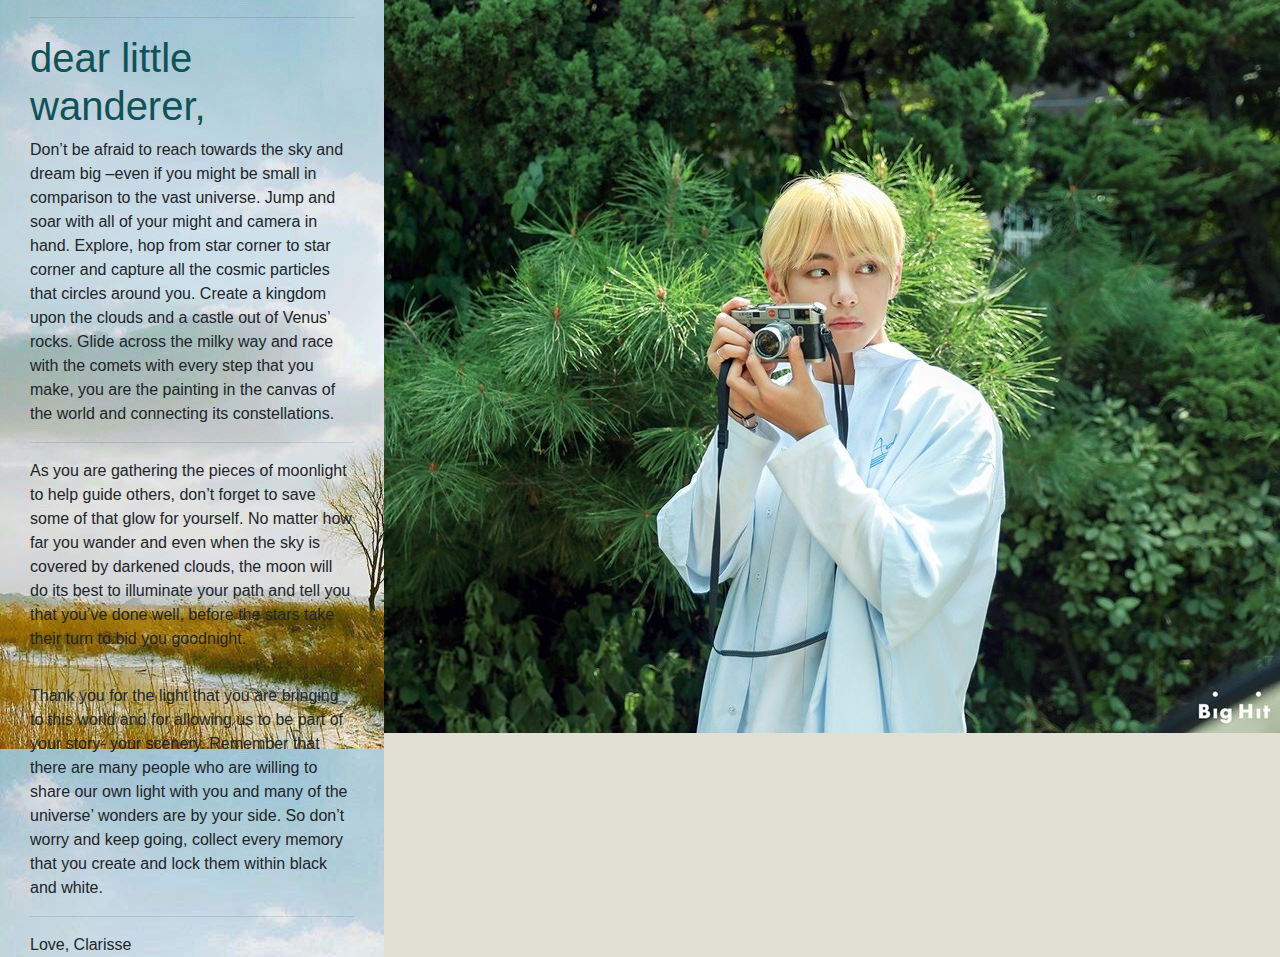
<file: index.html>
<html>

<head>
    <title>Love Letter</title>
    <link rel="stylesheet" href="https://maxcdn.bootstrapcdn.com/bootstrap/4.0.0/css/bootstrap.min.css" integrity="sha384-Gn5384xqQ1aoWXA+058RXPxPg6fy4IWvTNh0E263XmFcJlSAwiGgFAW/dAiS6JXm" crossorigin="anonymous">

    <link rel="stylesheet" href="styleee.css">
    
</head>

<body>
    <div class="container">
            <div class="col">
                 
                </div>
            <div class="col">
                
                <hr>

                <section id="letter">
                    <h1>Dear little wanderer,</h1>
                    <div class="row">
                       
                        <div class="col">
                            
                            Don’t be afraid to reach towards the sky and dream big –even if you might be small in comparison to the vast universe. Jump and soar with all of your might and camera in hand. Explore, hop from star corner to star corner and capture all the cosmic particles that circles around you. Create a kingdom upon the clouds and a castle out of Venus’ rocks. Glide across the milky way and race with the comets with every step that you make, you are the painting in the canvas of the world and connecting its constellations.
                            
                            
                            <hr>
                            
                            
                            As you are gathering the pieces of moonlight to help guide others, don’t forget to save some of that glow for yourself. No matter how far you wander and even when the sky is covered by darkened clouds, the moon will do its best to illuminate your path and tell you that you’ve done well, before the stars take their turn to bid you goodnight.
                            
                            
                            <hr>
                            
                            
                            Thank you for the light that you are bringing to this world and for allowing us to be part of your story- your scenery. Remember that there are many people who are willing to share our own light with you and many of the universe’ wonders are by your side. So don’t worry and keep going, collect every memory that you create and lock them within black and white.
                           
                            <hr>
                        
                            Love, Clarisse
                        
                            
                        </div>

                    </div>

                   
                </section>
            </div>
        </div>
    </div>

</body>

</html>
</file>
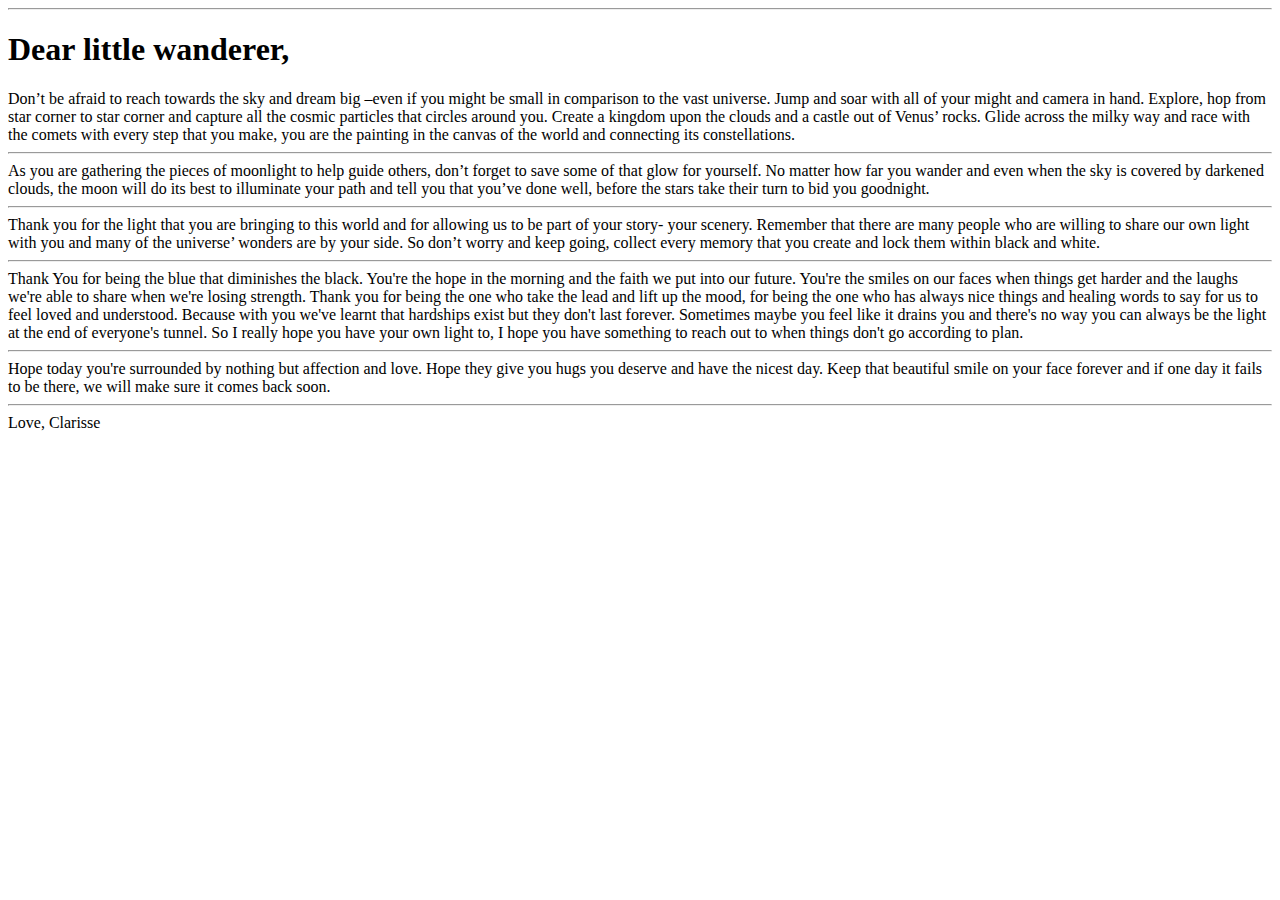
<file: index2.html>
<!DOCTYPE html>
<html>
<body>
    <div class="container">
            <div class="col">
                 
                </div>
            <div class="col">
                
                <hr>

                <section id="letter">
                    <h1>Dear little wanderer,</h1>
                    <div class="row">
                       
                        <div class="col">
                            
                            Don’t be afraid to reach towards the sky and dream big –even if you might be small in comparison to the vast universe. Jump and soar with all of your might and camera in hand. Explore, hop from star corner to star corner and capture all the cosmic particles that circles around you. Create a kingdom upon the clouds and a castle out of Venus’ rocks. Glide across the milky way and race with the comets with every step that you make, you are the painting in the canvas of the world and connecting its constellations.
                            
                            
                            <hr>
                            
                            
                            As you are gathering the pieces of moonlight to help guide others, don’t forget to save some of that glow for yourself. No matter how far you wander and even when the sky is covered by darkened clouds, the moon will do its best to illuminate your path and tell you that you’ve done well, before the stars take their turn to bid you goodnight.
                            
                            
                            <hr>
                            
                            
                            Thank you for the light that you are bringing to this world and for allowing us to be part of your story- your scenery. Remember that there are many people who are willing to share our own light with you and many of the universe’ wonders are by your side. So don’t worry and keep going, collect every memory that you create and lock them within black and white.
                           
                            <hr>
                            
                            Thank You for being the blue that diminishes the black. You're the hope in the morning and the faith we put into our future. You're the smiles on our faces when things get harder and the laughs we're able to share when we're losing strength. Thank you for being the one who take the lead and lift up the mood, for being the one who has always nice things and healing words to say for us to feel loved and understood. Because with you we've learnt that hardships exist but they don't last forever. Sometimes maybe you feel like it drains you and there's no way you can always be the light at the end of everyone's tunnel. So I really hope you have your own light to, I hope you have something to reach out to when things don't go according to plan. 
                            
                            <hr>
                            Hope today you're surrounded by nothing but affection and love. Hope they give you hugs you deserve and have the nicest day. Keep that beautiful smile on your face forever and if one day it fails to be there, we will make sure it comes back soon.
                            
                            <hr>
                            Love, Clarisse
                        
                            
                        </div>

                    </div>

                   
                </section>
            </div>
        </div>
    </div>

</body>

</html>
</file>
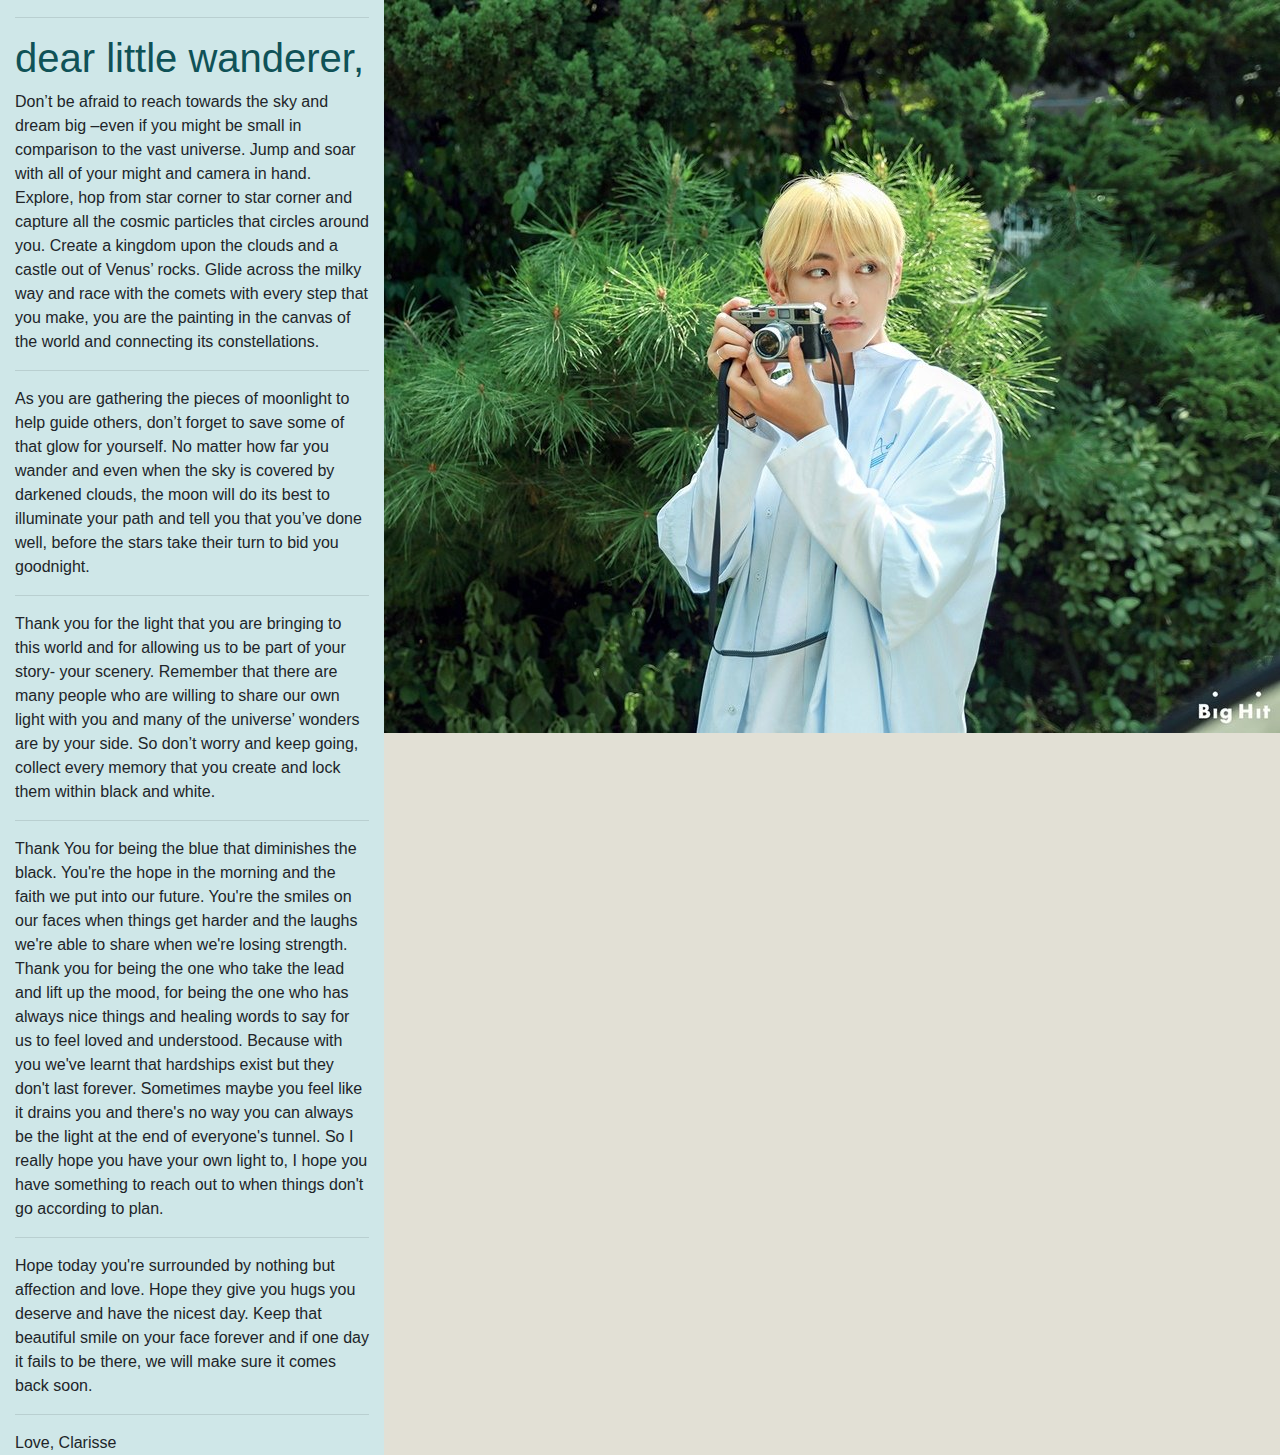
<file: love letter.html>
<html>

<head>
    <title>Love Letter2</title>
    <link rel="stylesheet" href="https://maxcdn.bootstrapcdn.com/bootstrap/4.0.0/css/bootstrap.min.css" integrity="sha384-Gn5384xqQ1aoWXA+058RXPxPg6fy4IWvTNh0E263XmFcJlSAwiGgFAW/dAiS6JXm" crossorigin="anonymous">

    <link rel="stylesheet" href="styleee.css">
    
</head>

<body>
    <div class="container2">
            <div class="col">
                 
                </div>
            <div class="col">
                
                <hr>

                <section id="letter">
                    <h1>Dear little wanderer,</h1>
                    <div class="row">
                       
                        <div class="col">
                            
                            Don’t be afraid to reach towards the sky and dream big –even if you might be small in comparison to the vast universe. Jump and soar with all of your might and camera in hand. Explore, hop from star corner to star corner and capture all the cosmic particles that circles around you. Create a kingdom upon the clouds and a castle out of Venus’ rocks. Glide across the milky way and race with the comets with every step that you make, you are the painting in the canvas of the world and connecting its constellations.
                            
                            
                            <hr>
                            
                            
                            As you are gathering the pieces of moonlight to help guide others, don’t forget to save some of that glow for yourself. No matter how far you wander and even when the sky is covered by darkened clouds, the moon will do its best to illuminate your path and tell you that you’ve done well, before the stars take their turn to bid you goodnight.
                            
                            
                            <hr>
                            
                            
                            Thank you for the light that you are bringing to this world and for allowing us to be part of your story- your scenery. Remember that there are many people who are willing to share our own light with you and many of the universe’ wonders are by your side. So don’t worry and keep going, collect every memory that you create and lock them within black and white.
                           
                            <hr>
                            
                            Thank You for being the blue that diminishes the black. You're the hope in the morning and the faith we put into our future. You're the smiles on our faces when things get harder and the laughs we're able to share when we're losing strength. Thank you for being the one who take the lead and lift up the mood, for being the one who has always nice things and healing words to say for us to feel loved and understood. Because with you we've learnt that hardships exist but they don't last forever. Sometimes maybe you feel like it drains you and there's no way you can always be the light at the end of everyone's tunnel. So I really hope you have your own light to, I hope you have something to reach out to when things don't go according to plan. 
                            
                            <hr>
                            Hope today you're surrounded by nothing but affection and love. Hope they give you hugs you deserve and have the nicest day. Keep that beautiful smile on your face forever and if one day it fails to be there, we will make sure it comes back soon.
                            
                            <hr>
                            Love, Clarisse
                        
                            
                        </div>

                    </div>

                   
                </section>
            </div>
        </div>
    </div>

</body>

</html>
</file>
<file: styleee.css>
body{
    background-color:#E2E0D5;
    margin: 0;
    padding: 0;
    height: 50%;
    width: 30%;
    
  background-image: url("00.jpg");
  background-repeat: no-repeat;
  background-position: right top;
  background-attachment: fixed;
}
.container{
    background-color:#CFE7E8;
      background-image: url("1.jpg");
}

.container2{
    background-color:#CFE7E8;}

h1 {
    color:#0F5257;
    text-transform: lowercase;
}

/*Left Column*/
.dp{
    border-radius: 30%;
    margin-top:5em;
    height:80px;
}


/*Right Column*/
#work{
    margin-top:10px
}
ul{
    list-style: none;
}
.col-3{
    background-color:#C297B8;
}
</file>
